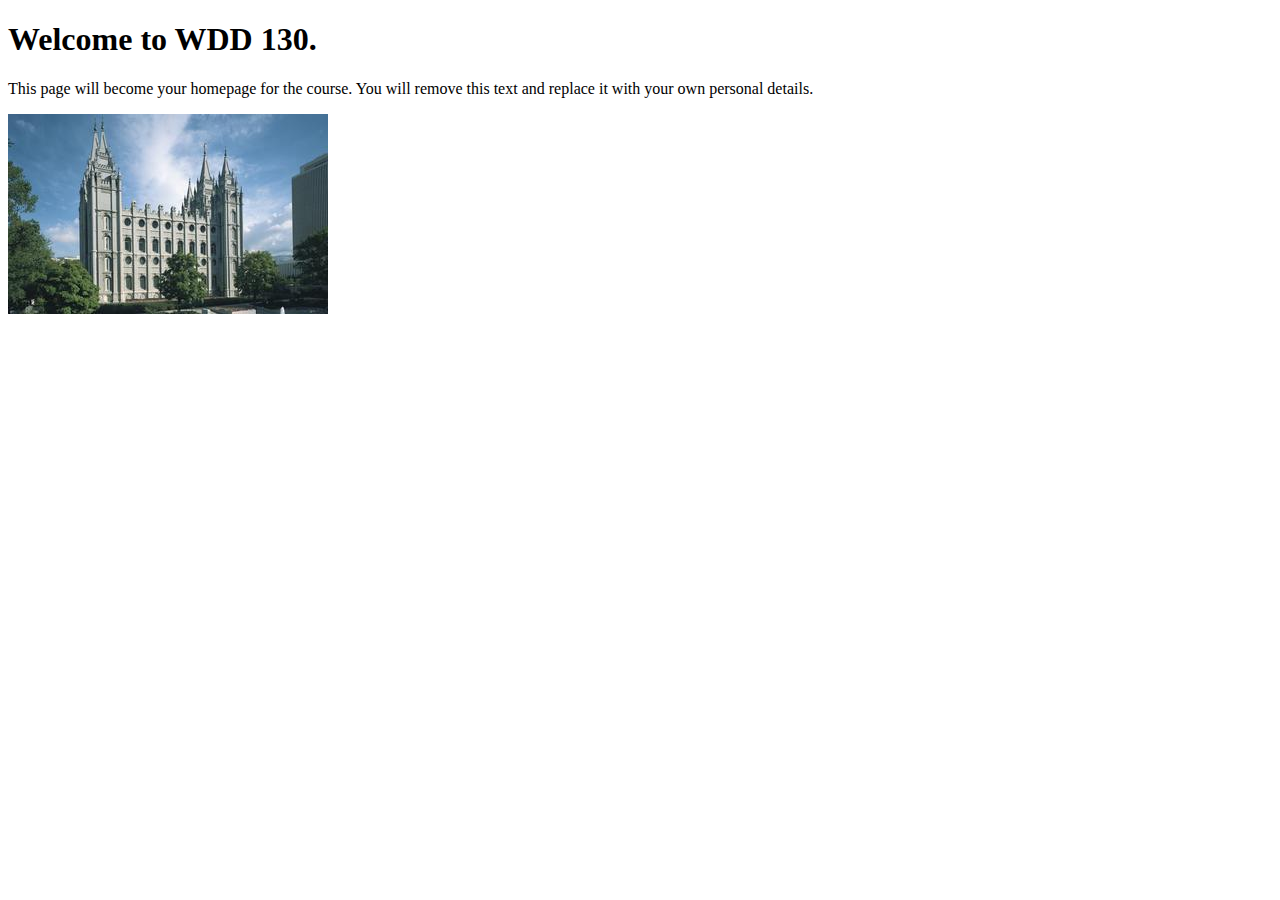
<file: index.html>
<!DOCTYPE html>
<html lang="en">
<head>
    <meta charset="UTF-8">
    <meta name="viewport" content="width=device-width, initial-scale=1.0">
    <title>WDD 130 | Personal Homepage</title>
</head>
<body>
    <h1>Welcome to WDD 130.</h1>
    <p>This page will become your homepage for the course. You will remove this text and replace it with your own personal details.</p>

    <img src="images/salt-lake-temple.jpg" alt="The Salt Lake Temple.">
</body>
</html>
</file>
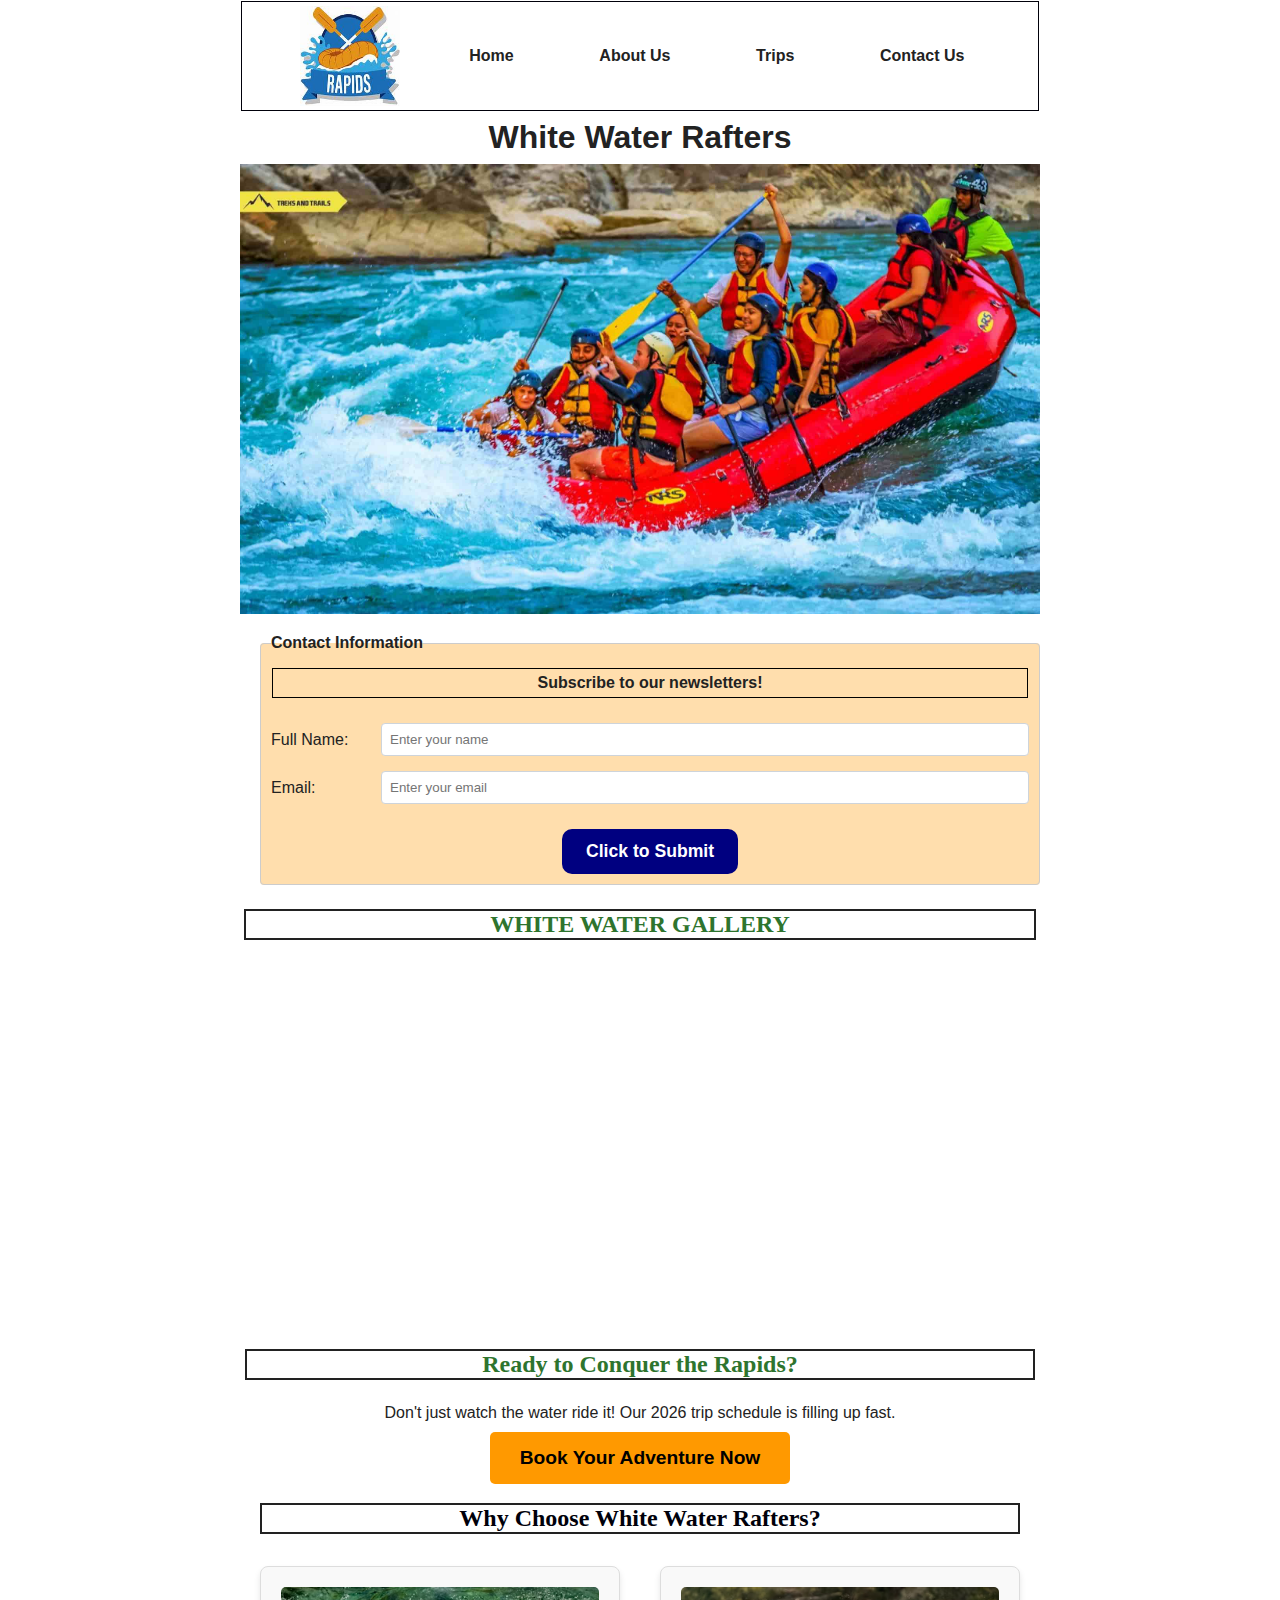
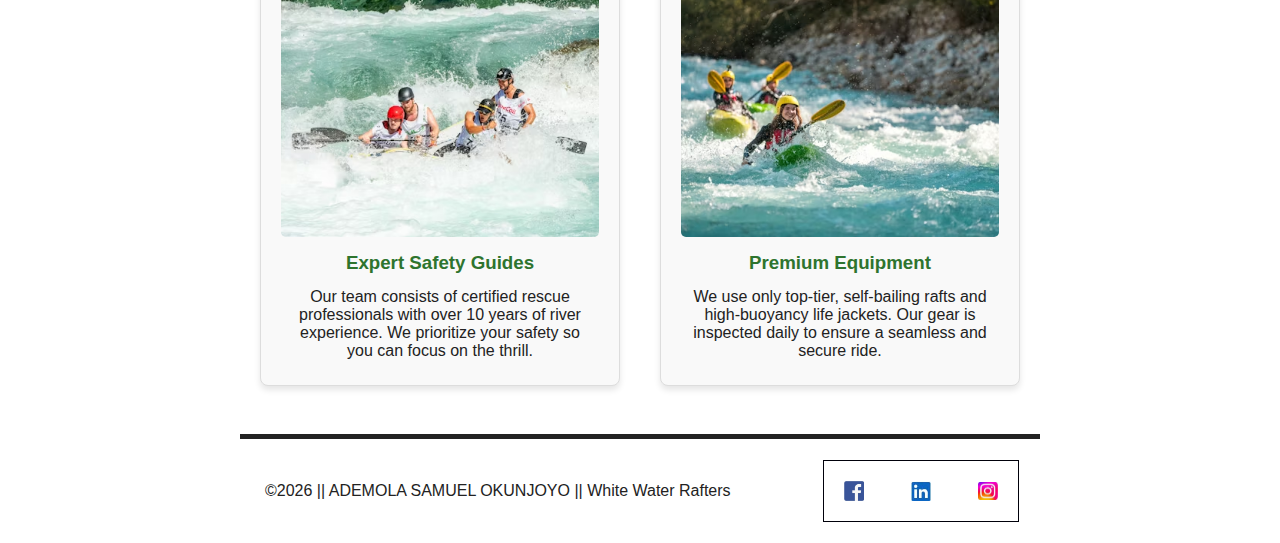
<file: wwr/index.html>
<!DOCTYPE html>
<html lang="en">

<head>
    <meta charset="UTF-8">
    <meta name="viewport" content="width=device-width, initial-scale=1.0">
    <title>Home - Rafters</title>
    <meta name="description"
      content="Discover White Water Rafters. Learn about our mission, history, and the thrilling river adventures we offer. Join us for team-based fun on the water today.">
    <meta name="author" content="ADEMOLA SAMUEL OKUNJOYO">
    <link rel="stylesheet" href="styles/rafting.css">
</head>

<body>
    <header>
        <nav>
            <img src="images/reallogo.jpeg" alt="Rafting Logo" width="100">
            <a href="index.html">Home</a>
            <a href="about.html">About Us</a>
            <a href="trips.html">Trips</a>
            <a href="contact.html">Contact Us</a>
        </nav>
    </header>

    <main>
        <div class="hero-home">
            <h1>White Water Rafters</h1>
            <img src="images/manali-river-rafting.jpg" alt="Raft de Raft">
        </div>

        <form class="newsletter-form">
            <fieldset class="info-boxhome">
                <legend>Contact Information</legend>

                <p class="newsletter-msg">Subscribe to our newsletters!</p>

                <div class="form-itemhome">
                    <label for="fullname">Full Name:</label>
                    <input type="text" id="fullname" name="fullname" placeholder="Enter your name">
                </div>

                <div class="form-itemhome">
                    <label for="email">Email:</label>
                    <input type="email" id="email" name="email" placeholder="Enter your email">
                </div>

                <button type="submit" class="submit-home">Click to Submit</button>
            </fieldset>
        </form>

        </fieldset>
        <section class="adventure-gallery-home">
            <h2>WHITE WATER GALLERY</h2>
            <div class="gallery-grid">
                <figure class="my-slides fade">
                    <img src="images/jeku.jpg" alt="description 1">
                    <figcaption>Kaola Waters</figcaption>
                </figure>
                <figure class="my-slides fade">
                    <img src="images/rocky bed.jpg" alt="description 2">
                    <figcaption>Rocky Bed</figcaption>
                </figure>
                <figure class="my-slides fade">
                    <img src="images/inland.jpg" alt="description 3">
                    <figcaption>Calm Stream</figcaption>
                </figure>
                <figure class="my-slides fade">
                    <img src="images/family hero.jpg" alt="description 4">
                    <figcaption>Family Time</figcaption>
                </figure>
                <figure class="my-slides fade">
                    <img src="images/premium-photo 2.avif" alt="description 5">
                    <figcaption>Brotherhood</figcaption>
                </figure>
                <figure class="my-slides fade">
                    <img src="images/kkyak.jpg" alt="description 6">
                    <figcaption>Along the Path</figcaption>
                </figure>
                <figure class="my-slides fade">
                    <img src="images/premium_photo-4.avif" alt="description 7">
                    <figcaption>Group Rafting</figcaption>
                </figure>
            </div>
        </section>
        <section class="cta-section">
            <h2>Ready to Conquer the Rapids?</h2>
            <p>Don't just watch the water ride it! Our 2026 trip schedule is filling up fast.</p>
            <a href="trips.html" class="cta-button">Book Your Adventure Now</a>
        </section>

        <section class="offerings-container">
            <h2>Why Choose White Water Rafters?</h2>

            <div class="offerings-grid">
                <div class="offering-card">
                    <img src="images/premium-photo 2.avif" alt="Certified rafting guide smiling">
                    <h3>Expert Safety Guides</h3>
                    <p>Our team consists of certified rescue professionals with over 10 years of
                        river
                        experience. We prioritize your safety so you can focus on the thrill.</p>
                </div>

                <div class="offering-card">
                    <img src="images/premium_photo-4.avif" alt="High quality rafting gear on shore">
                    <h3>Premium Equipment</h3>
                    <p>We use only top-tier, self-bailing rafts and high-buoyancy life jackets. Our
                        gear is
                        inspected daily to ensure a seamless and secure ride.</p>
                </div>
            </div>
        </section>
    </main>

    <footer>
        <p>©2026 || ADEMOLA SAMUEL OKUNJOYO || White Water Rafters </p>

        <nav class="socialmedia">
            <a href="https://facebook.com" target="_blank">
                <img src="images/facebook.jpg" alt="Facebook Icon"></a>
            <a href="https://linkedin.com" target="_blank">
                <img src="images/linkdin.jpg" alt="LinkedIn Icon"></a>
            <a href="https://instagram.com" target="_blank">
                <img src="images/instagram.jpg" alt="Instagram Icon"></a>
        </nav>
    </footer>
</body>

</html>
</file>
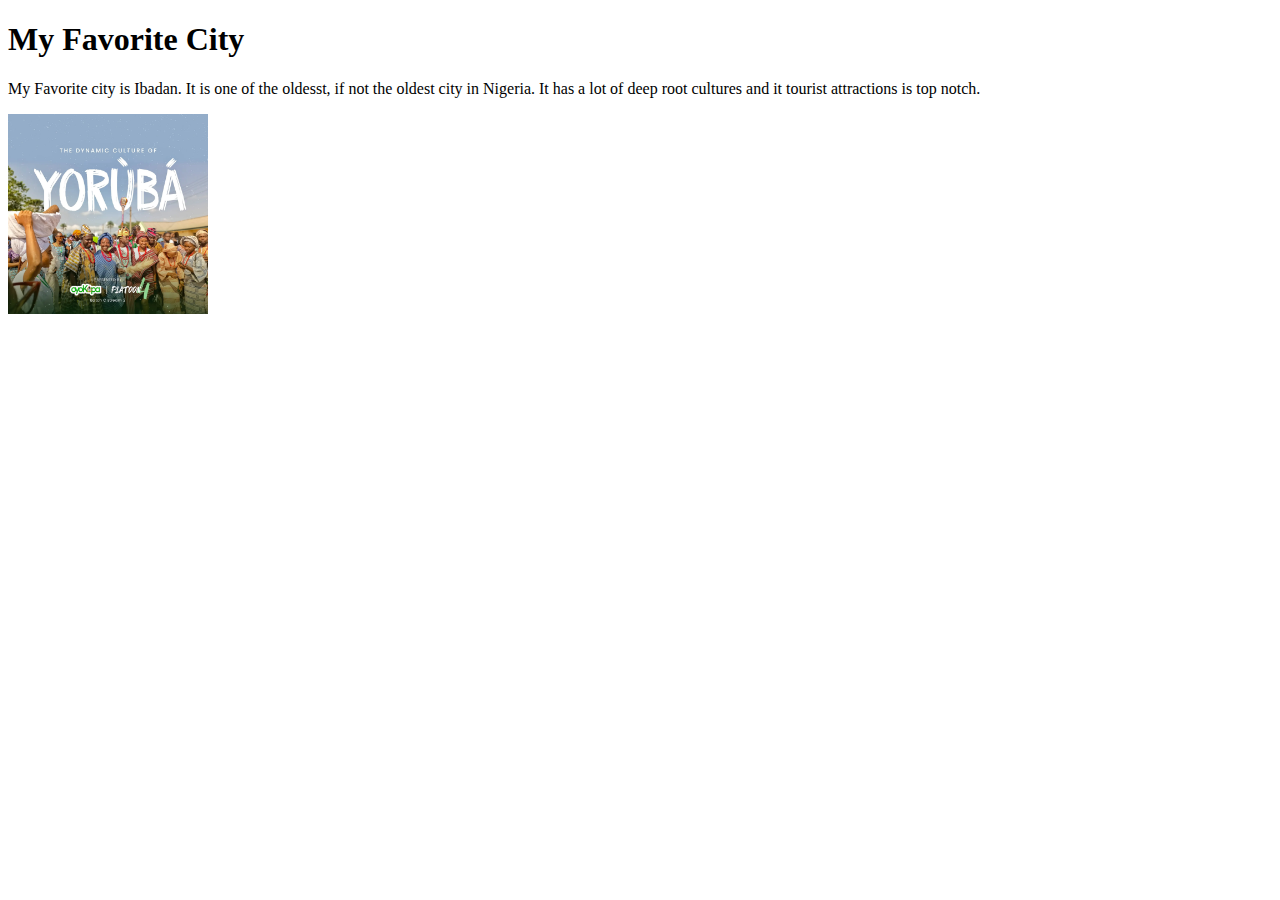
<file: week01/favorite-city.html>
<!DOCTYPE html>
<html lang="en">

<head>
    <meta charset="UTF-8">
    <meta name="viewport" content="width=device-width, initial-scale=1.0">
    <title>My Favorite City - Brother Ademola</title>
</head>

<body>
    <h1>My Favorite City</h1>
    <p>My Favorite city is Ibadan. It is one of the oldesst, if not the oldest city in Nigeria. It
        has a lot of
        deep root cultures and it tourist attractions is top notch.</p>
    <img src="WK1 Images/Ibadan Culture.jpg" alt="Ibadan City, Oyo State NYSC Camp- Nigeria"
      width="200">
</body>

</html>
</file>
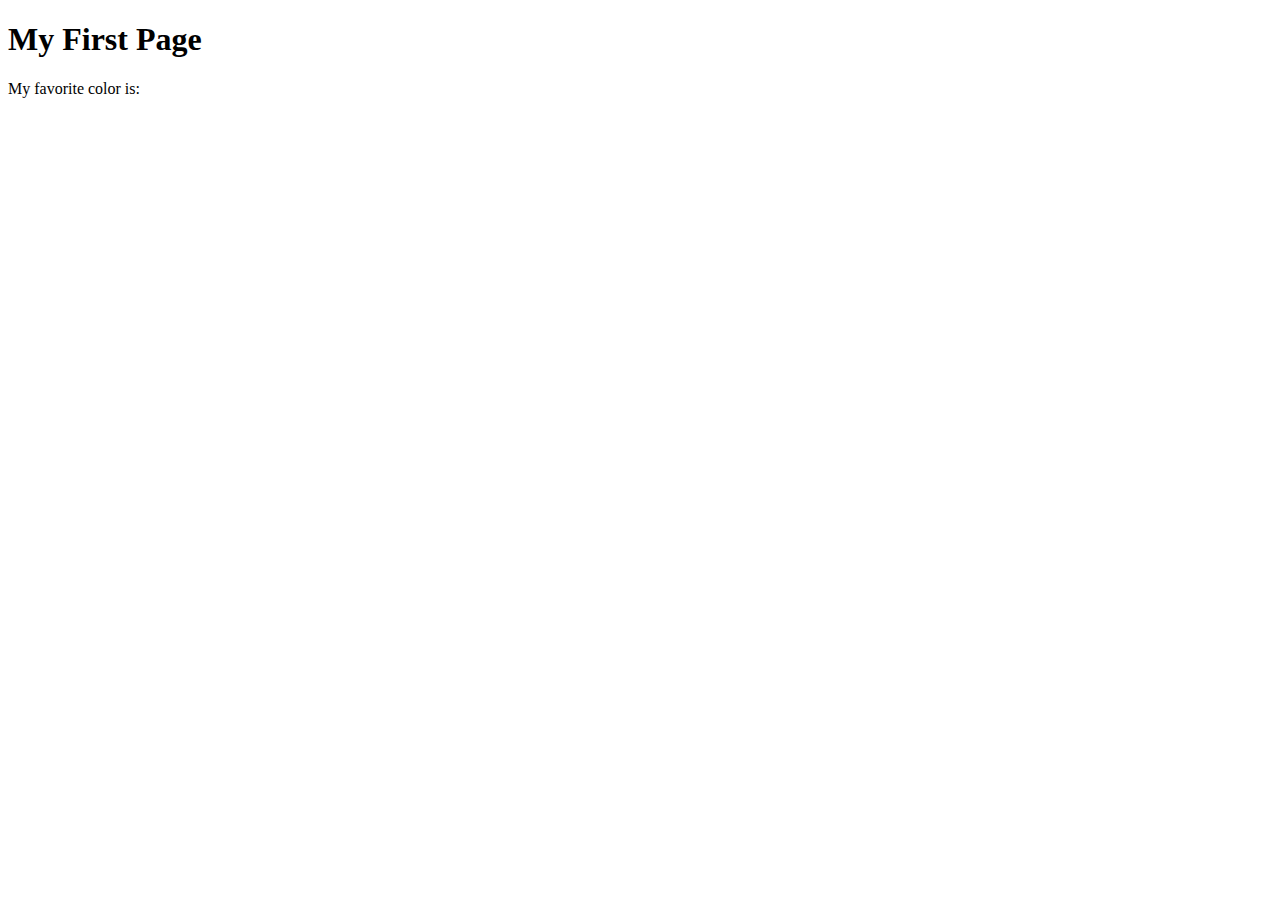
<file: week01/first-page.html>
<!DOCTYPE html>
<html lang="en">
<head>
    <meta charset="UTF-8">
    <meta name="viewport" content="width=device-width, initial-scale=1.0">
    <title>My First Page</title>
</head>
<body>
    <h1>My First Page</h1>
    <p>My favorite color is: </p>
</body>
</html>
</file>
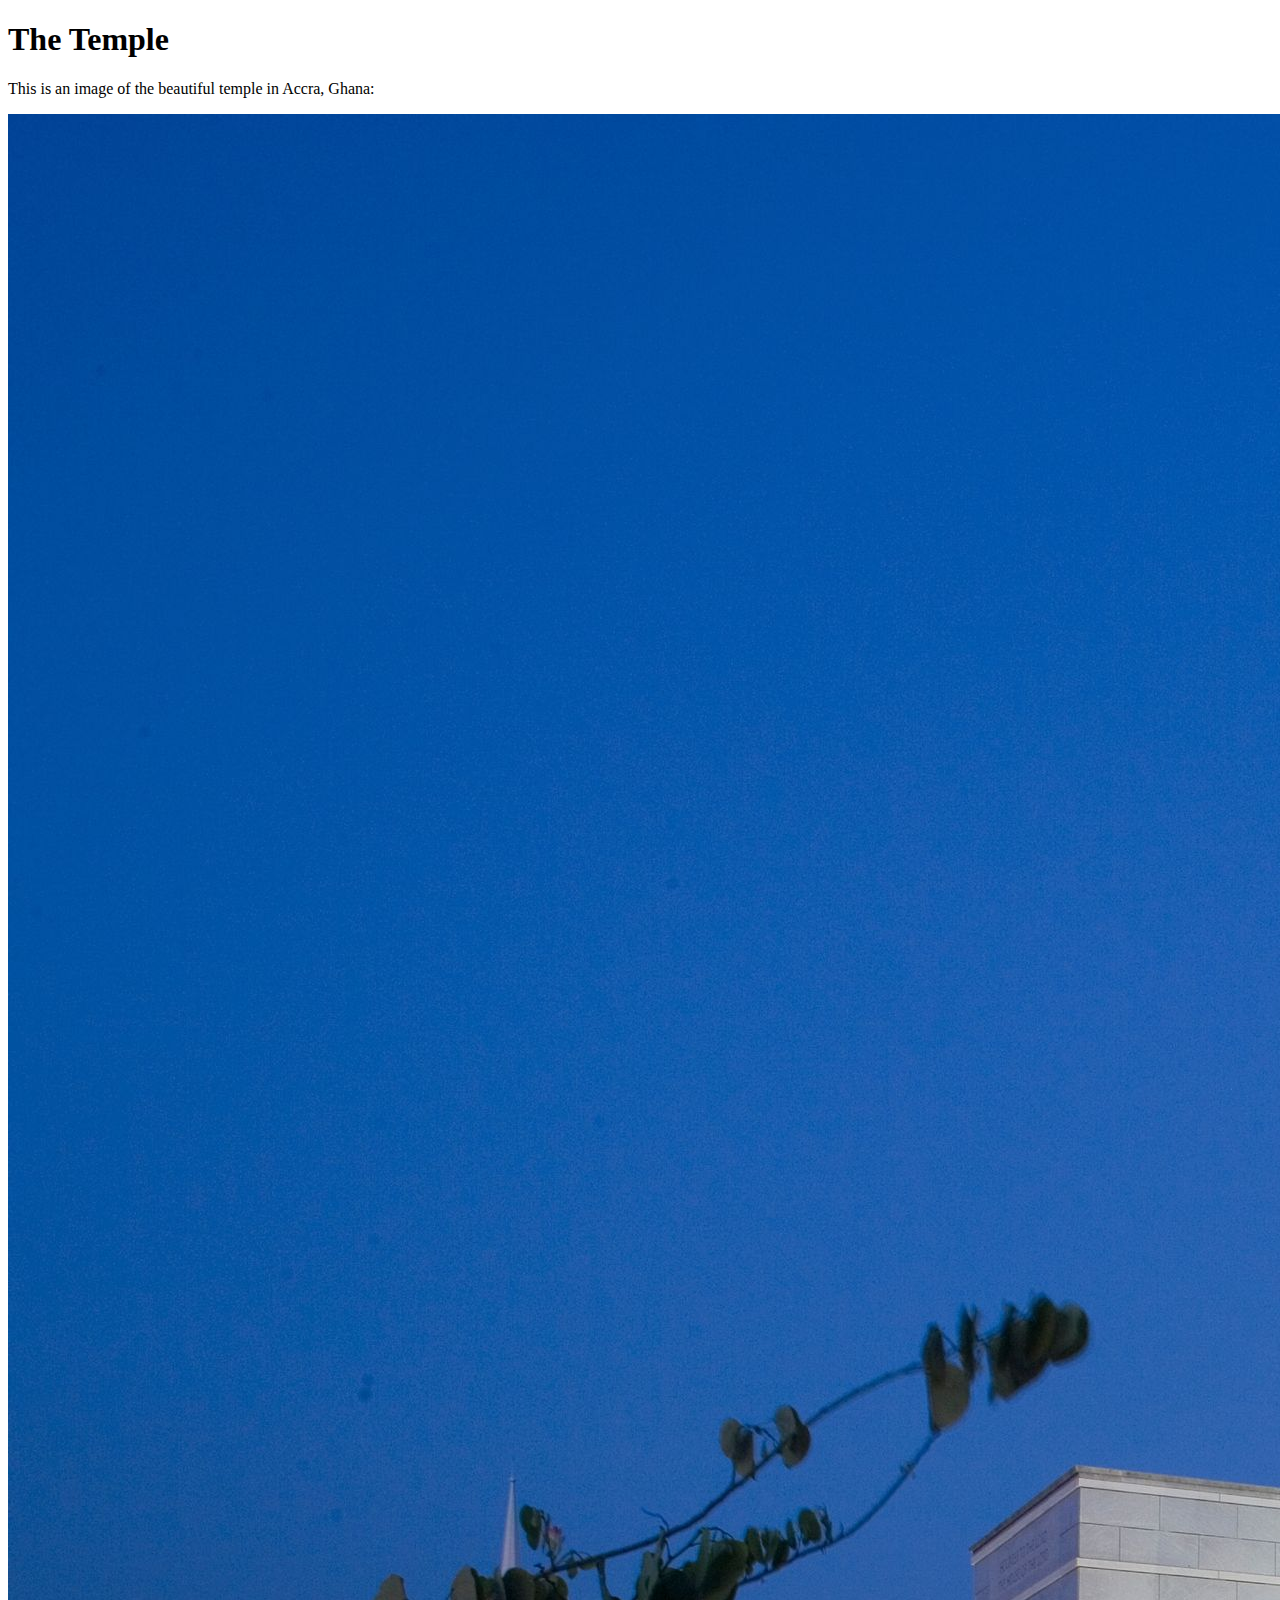
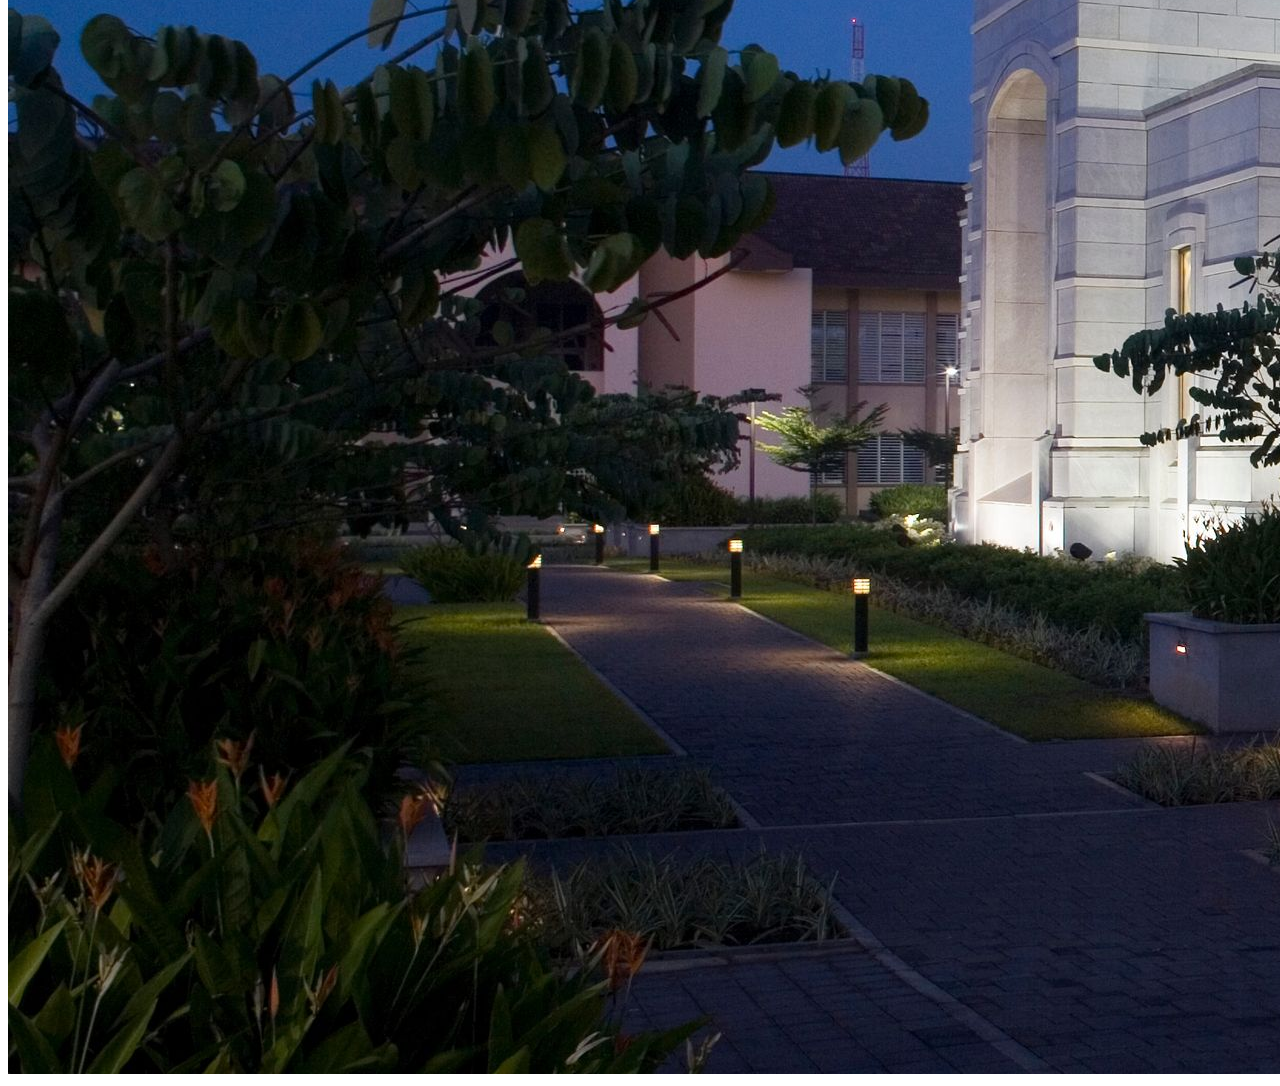
<file: week01/images.html>
<!DOCTYPE html>
<html lang="en">
<head>
    <meta charset="UTF-8">
    <meta name="viewport" content="width=device-width, initial-scale=1.0">
    <title>Temple Image</title>
</head>
<body>
    <h1>The Temple</h1>
    <p>This is an image of the beautiful temple in Accra, Ghana:</p>
    <img src="images/temple-large.jpeg" alt="The Accra Ghana Temple">
    
</body>
</html>
</file>
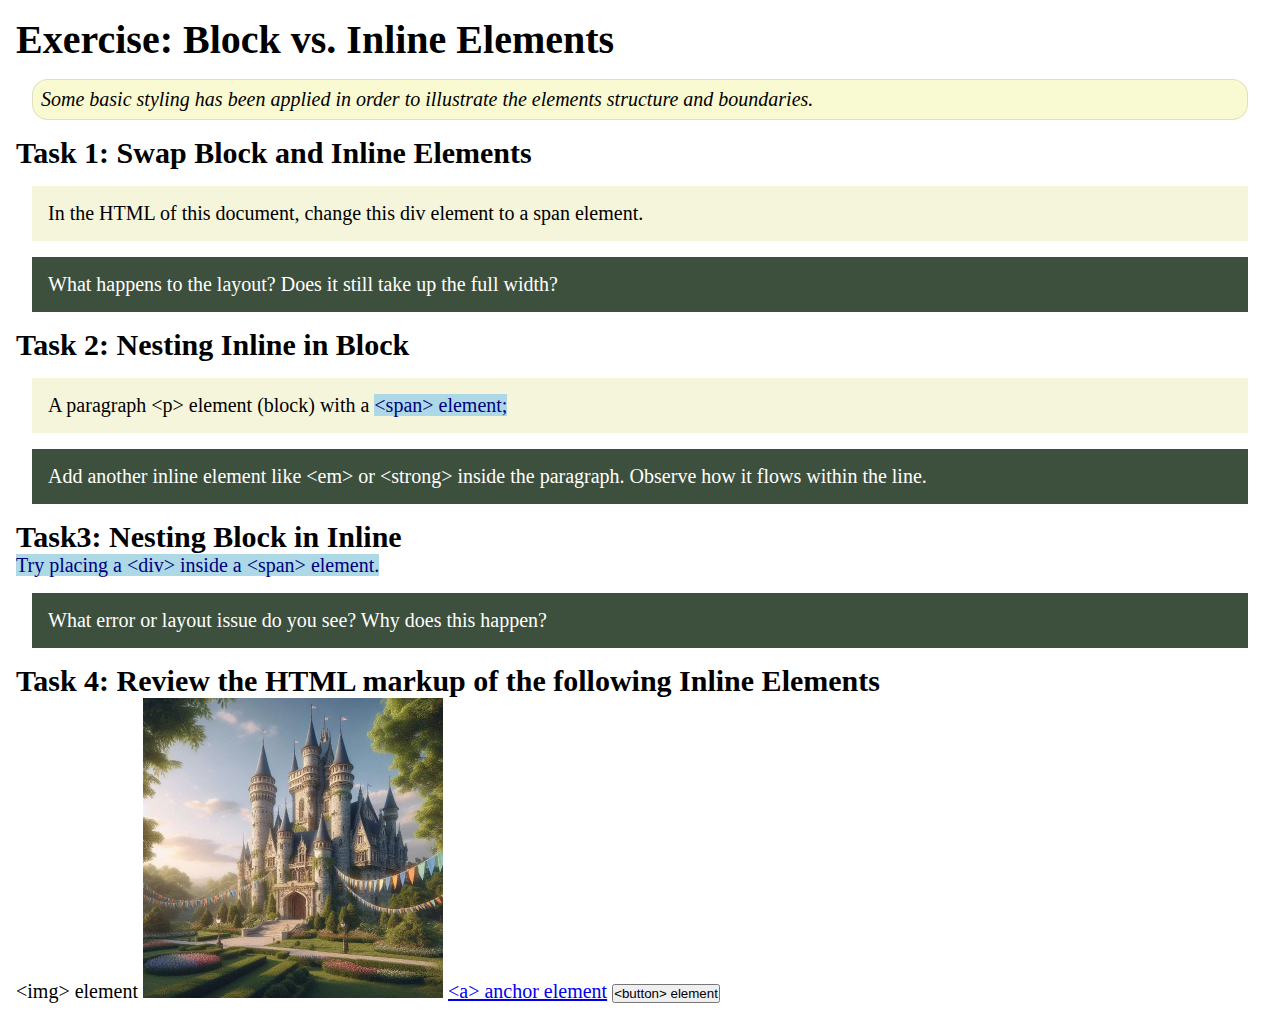
<file: week02/block-vs-inline.html>
<!DOCTYPE html>
<html lang="en">

<head>
    <meta charset="UTF-8">
    <meta name="viewport" content="width=device-width, initial-scale=1.0">
    <title>Exercise: Block vs. Inline Elements</title>
    <link rel="stylesheet" href="styles/block-vs-inline.css">
</head>

<body>
    <main>
        <h1>Exercise: Block vs. Inline Elements</h1>
        <p class="note">Some basic styling has been applied in order to illustrate the elements structure and
            boundaries.</p>

        <h2>Task 1: Swap Block and Inline Elements</h2>
        <div>In the HTML of this document, change this div element to a span element.</div>

        <p class="question">What happens to the layout? Does it still take up the full width?</p>

        <h2>Task 2: Nesting Inline in Block</h2>
        <p>A paragraph &lt;p&gt; element (block) with a <span>&lt;span&gt; element;</span></p>
        <p class="question">Add another inline element like &lt;em&gt; or &lt;strong&gt; inside the paragraph. Observe
            how it flows within the line.</p>

        <h2>Task3: Nesting Block in Inline</h2>
        <span>Try placing a &lt;div&gt; inside a &lt;span&gt; element.</span>
            <p class="question">What error or layout issue do you see? Why does this happen?</p>


            <h2>Task 4: Review the HTML markup of the following Inline Elements</h2>
        &lt;img&gt; element
        <img src="images/castle.webp" alt="placeholder image (images are inline)" width="300" height="300">
        <a href="https://churchofjesuschrist.org">&lt;a&gt; anchor element</a>
        <button type="button">&lt;button&gt; element</button>
    </main>
</body>

</html>
</file>
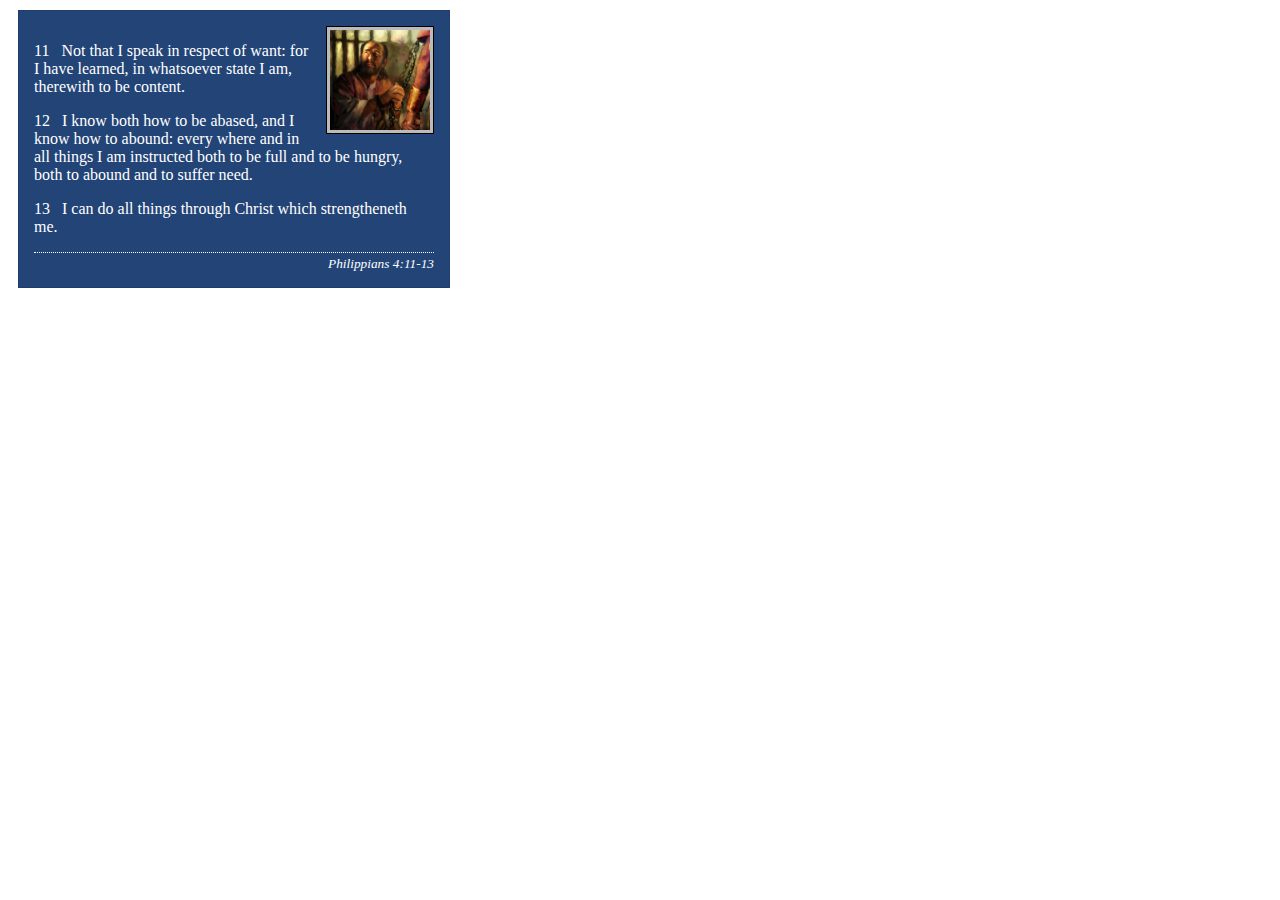
<file: week02/box-model-solution.html>
<!DOCTYPE html>
<html lang="en">
<head>
    <meta charset="UTF-8">
    <meta name="viewport" content="width=device-width, initial-scale=1.0">
    <title>Box Model Activity</title>
    <link rel="stylesheet" href="styles/box-model-solution.css">
</head>
<body>
    <main>
        <div class="callout">
            <img src="images/apostle-paul-imprisoned.webp" alt="Paul the Apostle - Imprisoned in Rome" width="200" height="200">
            <blockquote>
                <p>11 &nbsp; Not that I speak in respect of want: for I have learned, in whatsoever state I am, therewith to be content.</p>
                <p>12 &nbsp; I know both how to be abased, and I know how to abound: every where and in all things I am instructed both to be full and to be hungry, both to abound and to suffer need.</p>
                <p>13 &nbsp; I can do all things through Christ which strengtheneth me.</p>
            </blockquote>
            <cite>Philippians 4:11-13</cite>
        </div>
    </main>
</body>
</html>
</file>
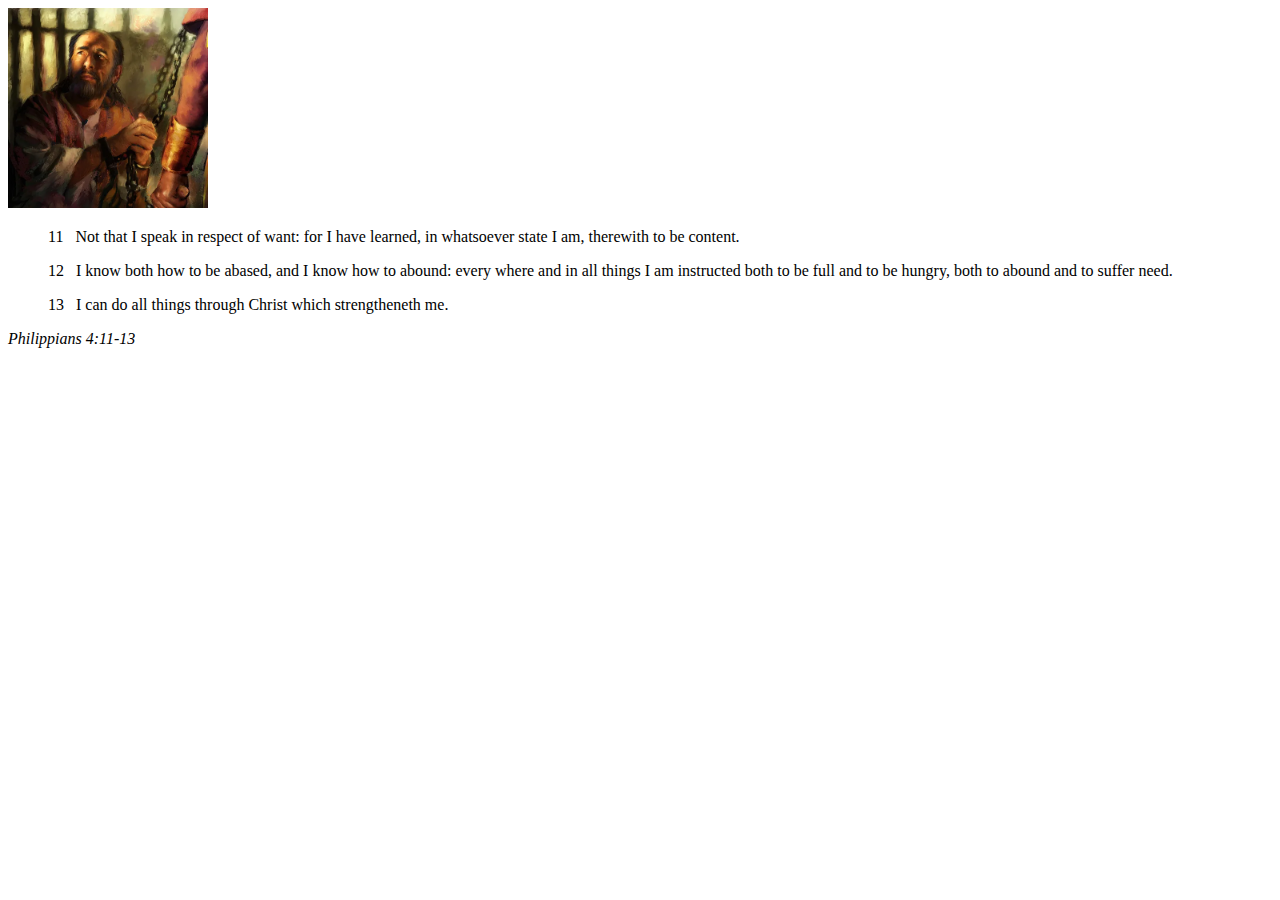
<file: week02/box-model.html>
<!DOCTYPE html>
<html lang="en">
<head>
    <meta charset="UTF-8">
    <meta name="viewport" content="width=device-width, initial-scale=1.0">
    <title>Box Model Activity</title>
</head>
<body>
    <main>
        <div class="callout">
            <img src="images/apostle-paul-imprisoned.webp" alt="Paul the Apostle - Imprisoned in Rome" width="200" height="200">
            <blockquote>
                <p>11 &nbsp; Not that I speak in respect of want: for I have learned, in whatsoever state I am, therewith to be content.</p>
                <p>12 &nbsp; I know both how to be abased, and I know how to abound: every where and in all things I am instructed both to be full and to be hungry, both to abound and to suffer need.</p>
                <p>13 &nbsp; I can do all things through Christ which strengtheneth me.</p>
            </blockquote>
            <cite>Philippians 4:11-13</cite>
        </div>
    </main>
</body>
</html>
</file>
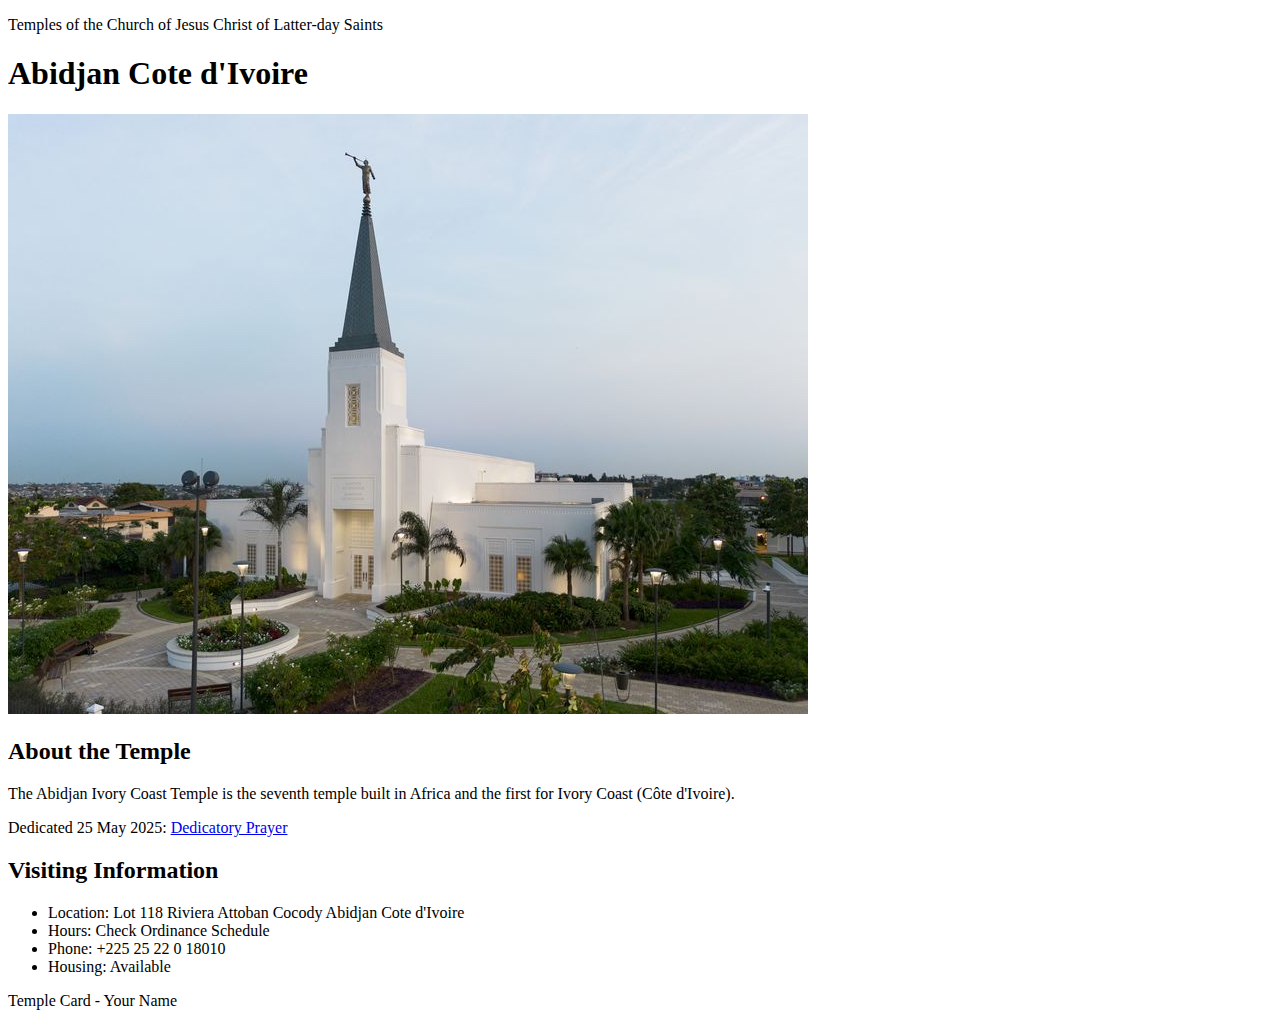
<file: week02/temple.html>
<!DOCTYPE html>
<html lang="en">

<head>
    <meta charset="UTF-8">
    <meta name="viewport" content="width=device-width, initial-scale=1.0">
    <title>Temple Card - Abidjan Cote d'Ivoire</title>
</head>

<body>
    <header>
        <p>Temples of the Church of Jesus Christ of Latter-day Saints</p>
    </header>
    <main>
        <h1>Abidjan Cote d'Ivoire</h1>
        <picture>
            <img src="images/abidjan-ivory-coast.jpeg" alt="Abidjan Cote d'Ivoire Temple">
        </picture>
        <section>
            <h2>About the Temple</h2>
            <p>The Abidjan Ivory Coast Temple is the seventh temple built in Africa and the first for Ivory Coast (Côte
                d'Ivoire).</p>
            <p>Dedicated 25 May 2025: <a
                    href="https://www.churchofjesuschrist.org/temples/dedicatory-prayer/abidjan-ivory-coast-temple/2025-05-25?lang=eng"
                    target="_blank" rel="noopener noreferrer">Dedicatory Prayer</a></p>
        </section>
        <section>
            <h2>Visiting Information</h2>
            <ul>
                <li>Location: Lot 118 Riviera Attoban Cocody Abidjan Cote d'Ivoire</li>
                <li>Hours: Check Ordinance Schedule</li>
                <li>Phone: +225 25 22 0 18010</li>
                <li>Housing: Available</li>
            </ul>
        </section>
    </main>
    <footer>
        <p>Temple Card - Your Name</p>
    </footer>
</body>

</html>
</file>
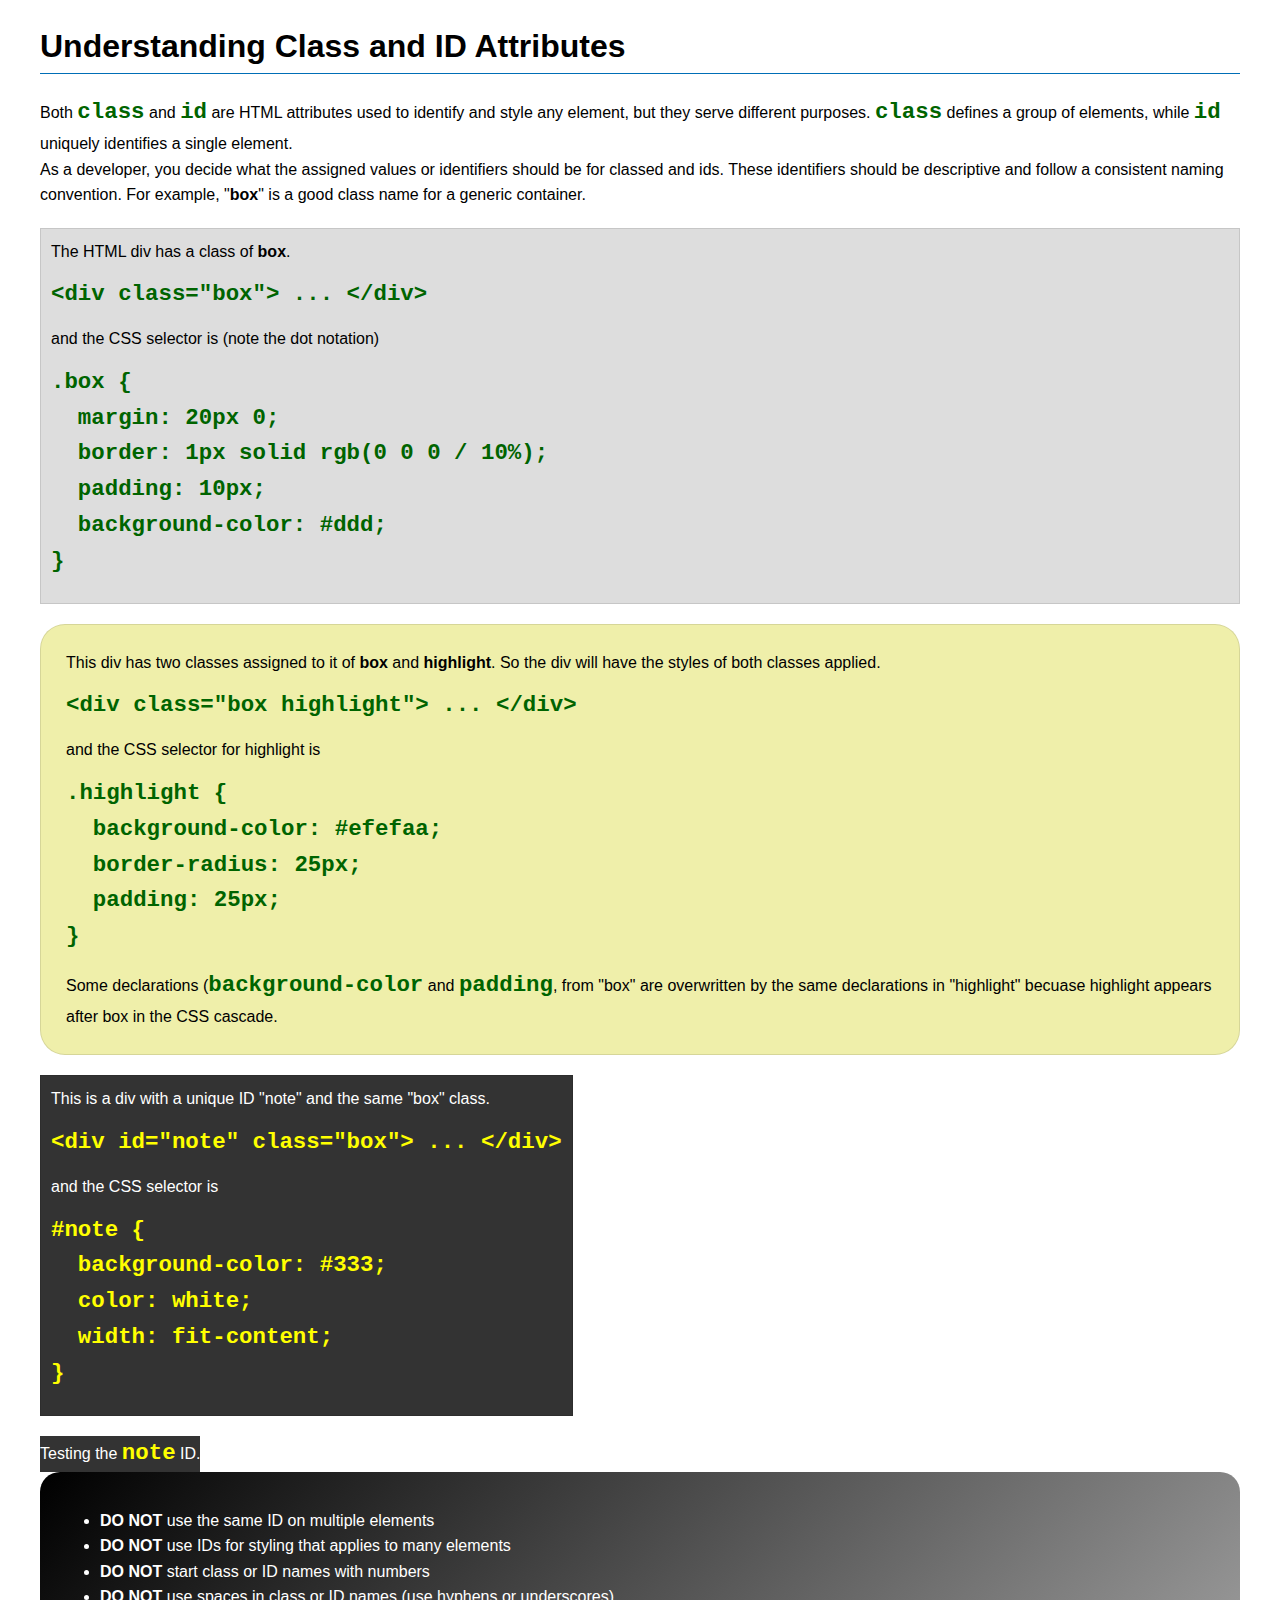
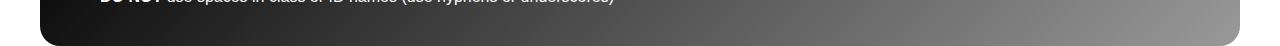
<file: week03/class-and-id.html>
<!DOCTYPE html>
<html lang="en">

<head>
    <meta charset="UTF-8">
    <meta name="viewport" content="width=device-width, initial-scale=1.0">
    <title>Class vs ID Attributes</title>
    <link rel="stylesheet" href="styles/class-and-id.css">
</head>

<body>
    <h1>Understanding Class and ID Attributes</h1>
    <p>Both <code>class</code> and <code>id</code> are HTML attributes used to identify and style any element, but they
        serve different purposes. <code>class</code> defines a group of elements, while <code>id</code> uniquely
        identifies a single element.</p>
    <p>As a developer, you decide what the assigned values or identifiers should be for classed and ids. These
        identifiers should be
        descriptive and follow a consistent naming convention. For example, "<strong>box</strong>" is a good class name
        for a generic container.</p>
    <div class="box">
        <p>The HTML div has a class of <strong>box</strong>.</p>
        <pre><code class="html">&lt;div class="box"&gt; ... &lt;/div&gt;</code></pre>
        and the CSS selector is (note the dot notation)
        <pre><code class="css">.box {
  margin: 20px 0;
  border: 1px solid rgb(0 0 0 / 10%);
  padding: 10px;
  background-color: #ddd; 
}</code></pre>
    </div>

    <div class="box highlight">
        <p>This div has two classes assigned to it of <strong>box</strong> and <strong>highlight</strong>. So the div
            will have the styles of both classes applied.</p>
        <pre><code class="html">&lt;div class="box highlight"&gt; ... &lt;/div&gt;</code></pre>
        and the CSS selector for highlight is
        <pre><code class="css">.highlight {
  background-color: #efefaa;
  border-radius: 25px;
  padding: 25px;
}</code></pre>
<p>Some declarations (<code>background-color</code> and <code>padding</code>, from "box" are overwritten by the same declarations in "highlight" becuase highlight appears after box in the CSS cascade.</p>
    </div>

    <div id="note" class="box">
        <p>This is a div with a unique ID "note" and the same "box" class.</p>
        <pre><code class="html">&lt;div id="note" class="box"&gt; ... &lt;/div&gt;</code></pre>
        and the CSS selector is
        <pre><code class="css">#note {
  background-color: #333;
  color: white;
  width: fit-content;
}</code></pre>
    </div>

    <div id="note">
        <p>Testing the <code>note</code> ID.</p>
    </div>

    <section id="best-practice">
        <ul>
            <li><strong>DO NOT</strong> use the same ID on multiple elements</li>
            <li><strong>DO NOT</strong> use IDs for styling that applies to many elements</li>
            <li><strong>DO NOT</strong> start class or ID names with numbers</li>
            <li><strong>DO NOT</strong> use spaces in class or ID names (use hyphens or underscores)</li>
        </ul>
    </section>




</body>

</html>
</file>
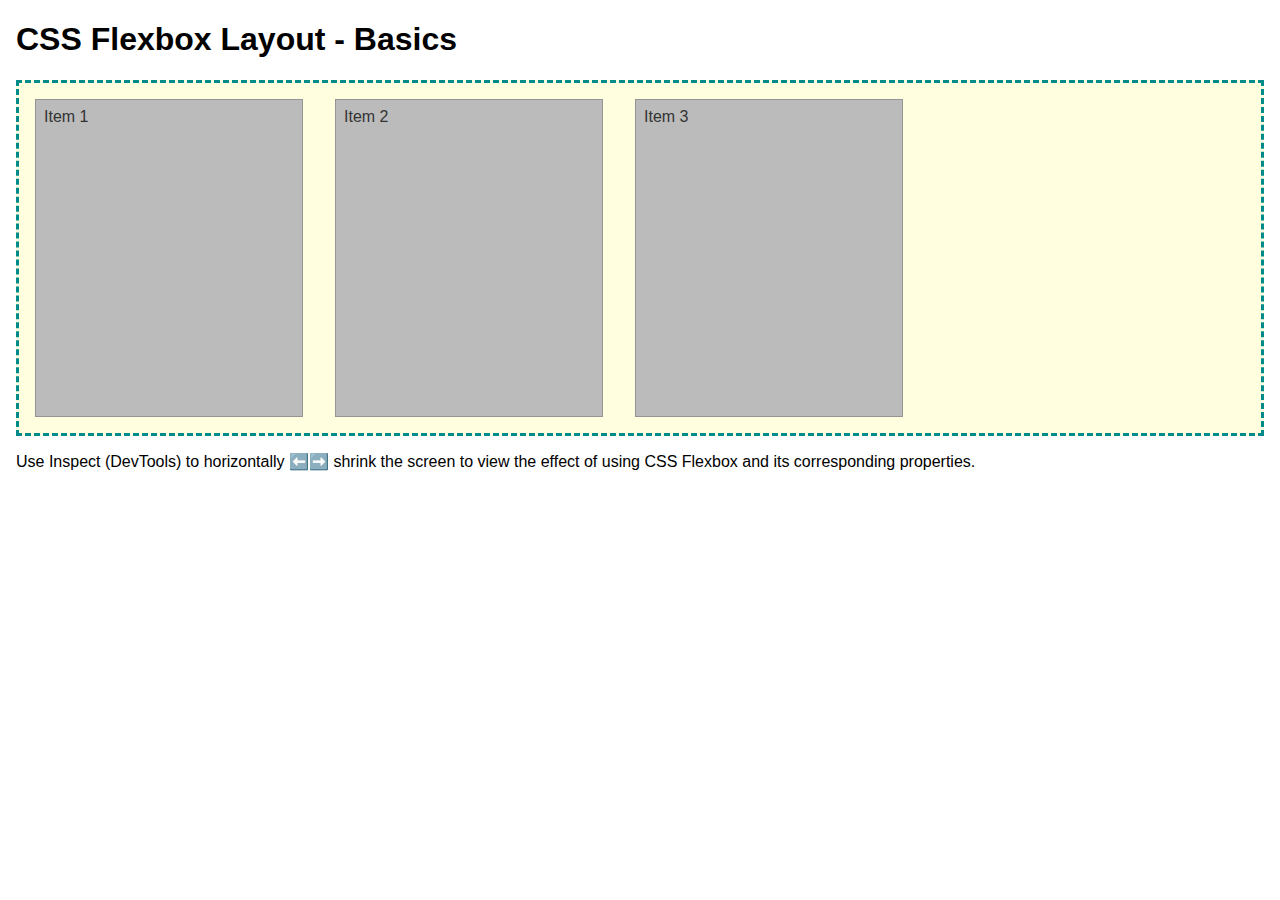
<file: week04/flexbox-layout.html>
<!DOCTYPE html>
<html lang="en">
<head>
    <meta charset="UTF-8">
    <meta name="viewport" content="width=device-width, initial-scale=1.0">
    <title>CSS Flexbox Layout - Basics</title>
    <link rel="stylesheet" href="styles/flexbox.css">
</head>
<body>
    <main>
        <h1>CSS Flexbox Layout - Basics</h1>
        <div class="flex-container">
            <div class="flex-item item1">Item 1</div>
            <div class="flex-item item2">Item 2</div>
            <div class="flex-item item3">Item 3</div>
        </div>
        <p>Use Inspect (DevTools) to horizontally ⬅️➡️ shrink the screen to view the effect of using CSS Flexbox and its corresponding properties.</p>
    </main>
</body>
</html>
</file>
<file: wwr/styles/rafting.css>
:root {
    --primary-color: #00000a;
    --secondary-color: #222222;
    --accent1-color: #ffffff;
    --accent2-color: #2e742e;
    --heading-font: "Times New Roman", "Georgia", serif;
    --body-font: Arial, Helvetica, sans-serif;
}

* {
    margin: 0;
    padding: 0;
    box-sizing: border-box;
}

body {
    font-family: var(--body-font);
    color: var(--secondary-color);
    margin: 0 auto;
}

nav {
    padding: 10px;
    display: flex;
    justify-content: space-evenly;
    align-items: center;
    border: 1px solid var(--primary-color);
}

nav a {
    display: grid;
    grid-template-columns: auto;
    position: relative;
    font-size: 1rem;
    padding: 1rem;
    align-items: center;
    color: var(--secondary-color);
    text-decoration: none;
    font-weight: bold;
    justify-content: space-between;

}

nav a:hover {
    color: var(--accent2-color);
    /* Optional hover effect */
}

header,
main,
footer {
    width: 800px;
    margin: 0 auto;
}

h1,
p {
    justify-content: center;
    color: var(--secondary-color);
    margin: 0.5rem 1rem;
    display: flex;
    align-items: flex-start;
    text-align: center;
}

h2 {
    font-family: var(--heading-font);
    color: var(--accent2-color);
    text-align: center;
    margin-bottom: 20px;
}

header,
.grid,
footer {
    max-width: 800px;
    margin: 0 auto;
}

.history-section {
    padding: 20px;
    margin-bottom: 20px;
}

/*goos*/
.split-container {
    display: flex;
    align-items: center;
    justify-content: center;
    gap: 20px;
    width: 100%;
}

/*goos*/
.side-text {
    flex: 1;
    margin: 0;
}

/*goos*/
.center-image {
    max-width: 150px;
    height: auto;
    display: block;
}

/*goos*/
nav,
p,
section,
article {
    margin: 1px;
    padding: 4px;
}

/*goos*/
.socialmedia a {
    color: var(--accent1-color);
}

/*goos*/
.hero {
    position: relative;
    display: block;
}

/*goos uyyuiiii*/
.hero img {
    display: block;
    width: 800px;
    height: auto;
}

/*goos*/
.hero h1 {
    position: absolute;
    top: 10px;
    left: 0;
    width: 100%;
    padding: 8px;
    text-align: center;
    background-color: var(--accent1-color);
    opacity: 0.9;
    margin: 0;
    font-style: normal;
}

/*goos*/
section h2 {
    border: 2px solid var(--secondary-color);
}

/*goos*/
.hero article {
    position: absolute;
    bottom: -2px;
    left: 50%;
    transform: translateX(-50%);
    background-color: var(--accent1-color);
    padding: 2px;
    width: 800px;
    border: 2px solid var(--secondary-color);
    text-align: center;
}

/*goos*/
.hero article img {
    float: right;
    width: 150px;
    margin-left: 10px;
}

.adventure-gallery-section h2 {
    background-color: var(--accent1-color);
    color: var(--accent2-color);
    padding: 2px;
    width: 800px;
    border: 2px solid var(--secondary-color);
}

.adventure-gallery-section {
    display: flex;
    flex-direction: column;
    justify-content: center;
    gap: 20px;
    margin: 5px auto;
    flex-wrap: wrap;
    width: 800px;
    text-align: center;
    padding: 1px;
}

.gallery-grid {
    display: flex;
    justify-content: space-evenly;
    gap: 8px;
    margin: 0 auto;
    flex: 0 1 150px;
}

figure {
    border: 1px solid var(--accent1-color);
    display: flex;
    flex-flow: column;
    padding: 5px;
    max-width: 150px;
    margin: 0;
    flex: 0 1 150px;
}

img {
    display: block;
    max-width: 100%;
    height: 100px;
}

figcaption {
    background-color: var(--secondary-color);
    color: var(--accent1-color);
    font: smaller Georgia;
    padding: 8px;
    text-align: center;
    margin: 0;
}

footer {
    display: flex;
    justify-content: space-between;
    align-items: center;
    border-top: 5px solid var(--secondary-color);
    padding: 20px 20px;
}

.socialmedia {
    display: flex;
    gap: 15px;
}

.socialmedia img {
    max-width: 20px;
    height: auto;
}

/* Contact Page Specific Layout */
.contact-info {
    text-align: center;
    margin-bottom: 20px;
}

.contact-info h1 {
    border: none;
    /* Removing the box from the header as per image */
    margin-bottom: 0;
}

.contact-info p {
    border: none;
    margin-top: 0;
    line-height: 1.5;
}

.contact-grid {
    display: grid;
    grid-template-columns: 1fr 1fr;
    gap: 30px;
    margin-bottom: 40px;
}

.map-container iframe {
    width: 100%;
    height: 400px;
    /* Set your desired height here */
    display: block;
}

/* Form Styling */
form {
    display: flex;
    flex-direction: column;
    gap: 15px;
}

.form-item {
    display: grid;
    flex-direction: column;
    grid-template-columns: 100px 1fr;
    align-items: flex-start;
}

.form-item-message {
    display: flex;
    flex-direction: column;
    grid-template-columns: 100px 1fr;
    align-items: flex-start;
    width: 100%;
}

fieldset.message {
    display: grid;
    grid-template-columns: 1fr 400px;
    /* Matches your Full Name/Email alignment */
    align-items: flex-start;
    gap: 15px;
    border: none;
    margin-bottom: 15px;
    flex-direction: row;
    cursor: pointer;
}

textarea,
input[type="text"],
input[type="email"] {
    padding: 8px;
    border: 1px solid #ccc;
    border-radius: 4px;
    width: 100%;
}

legend {
    display: grid;
    font-weight: bold;
    margin-bottom: 5px;
}

button {
    padding: 10px;
    background-color: #e0e0e0;
    border: 1px solid #999;
    cursor: pointer;
    font-weight: bold;
}

/* Employee Section */
.employee-section {
    background-color: #f4f4f4;
    padding: 20px;
    border: 1px solid #333;
    text-align: center;
}

.employee-grid {
    display: flex;
    justify-content: space-around;
    margin-top: 20px;
}

.employee-grid img {
    border-radius: 50%;
    /* Just a suggestion for profile looks */
    width: 100px;
    height: 100px;
    object-fit: cover;
}

.visually-hidden {
    position: absolute;
    width: 1px;
    height: 1px;
    padding: 0;
    margin: -1px;
    overflow: hidden;
    clip: rect(0, 0, 0, 0);
    border: 0;
}

/*index properties home page*/
/* The Main Container */
.info-boxhome {
    background-color: #ffe5b4;
    /* Light orange/peach from your image */
    border: 1px solid #ccc;
    border-radius: 5px;
    padding: 30px;
    max-width: 800px;
    margin: 20px 0;
    display: flex;
    flex-direction: column;
    gap: 15px;
}

/* The "Subscribe" Header Box */
.newsletter-msg {
    border: 1px solid #000;
    background-color: transparent;
    padding: 5px;
    text-align: center;
    font-weight: bold;
    margin-bottom: 10px;
}

/* Alignment for Labels and Inputs */
.form-itemhome {
    display: flex;
    align-items: center;
    gap: 10px;
}

.form-itemhome label {
    flex: 0 0 100px;
    /* Gives labels a consistent width so inputs align */
    font-weight: 500;
}

.form-itemhome input {
    flex: 1;
    padding: 8px;
    border: 1px solid #ced4da;
    border-radius: 4px;
}

/* The Button Styling */
.submit-home {
    background-color: #000080;
    /* Deep Navy Blue */
    color: white;
    padding: 12px 24px;
    border: none;
    border-radius: 10px;
    font-size: 1.1rem;
    font-weight: bold;
    cursor: pointer;
    align-self: center;
    /* Centers only the button */
    margin-top: 10px;
    transition: transform 0.2s, background-color 0.2s;
}

.submit-home:hover {
    background-color: #000066;
    transform: scale(1.05);
    /* Slight "pop" on hover */
}

.hero-home {
    position: relative;
    display: block;
}

/*goos uyyuiiii*/
.hero-home img {
    display: block;
    width: 800px;
    height: auto;
}

fieldset.info-boxhome {
    border: 1px solid #ccc;
    padding: 10px;
    margin-bottom: 20px;
    margin-left: 20px;
    border-radius: 4px;
    background-color: #ffdead;
}

fieldset.form-itemhome {
    border: 1px solid #ccc;
    padding: 10px;
    margin-bottom: 25px;
    border-radius: 4px;
}

/* Container styling */
.adventure-gallery-home {
    max-width: 800px;
    margin: 0 auto;
    position: relative;
    text-align: center;
}

.gallery-grid {
    position: relative;
    height: 380px;
    /* Fixed height is required for stacked images */
    width: 100%;
    overflow: hidden;
    margin-top: 0;
}

/* THE SLIDES 
   Instead of display: none, we use opacity: 0 so we can animate it.
*/
.my-slides {
    position: absolute;
    max-width: 800px;
    top: 20;
    left: 20;
    opacity: 0;
    /* Hidden by default */
    z-index: 0;

    /* Animation Math:
       7 images * 4 seconds each = 28 seconds total loop 
    */
    animation: slideShow 28s infinite;
}

.my-slides img {
    width: 800px;
    height: 300px;
    object-fit: cover;
}

.my-slides figcaption {
    background: rgba(0, 0, 0, 0.7);
    color: white;
    padding: 10px;
}

/* THE DELAYS 
   Each image waits its turn to show up.
   4 seconds apart (0s, 4s, 8s, 12s, etc...)
*/
.my-slides:nth-child(1) {
    animation-delay: 0s;
}

.my-slides:nth-child(2) {
    animation-delay: 4s;
}

.my-slides:nth-child(3) {
    animation-delay: 8s;
}

.my-slides:nth-child(4) {
    animation-delay: 12s;
}

.my-slides:nth-child(5) {
    animation-delay: 16s;
}

.my-slides:nth-child(6) {
    animation-delay: 20s;
}

.my-slides:nth-child(7) {
    animation-delay: 24s;
}

/* THE KEYFRAMES 
   This tells the browser: "Fade in, stay visible, then fade out."
   Since we have 7 images, each one is visible for about 14% of the total time.
*/
@keyframes slideShow {
    0% {
        opacity: 0;
    }

    4% {
        opacity: 1;
        z-index: 1;
    }

    /* Fade In */
    14% {
        opacity: 1;
        z-index: 1;
    }

    /* Stay Visible */
    18% {
        opacity: 0;
        z-index: 0;
    }

    /* Fade Out */
    100% {
        opacity: 0;
    }
}

/* --- CALL TO ACTION (CTA) STYLES --- */
.cta-section {
    background-color: var(--accent1-color, #2e742e);
    /* Fallback to green if var missing */
    color: white;
    text-align: center;
    margin-bottom: 15px;
}

.cta-button {
    display: inline-block;
    background-color: #ff9900;
    /* Bright Orange for high contrast */
    color: #000;
    padding: 15px 30px;
    margin-top: 5px;
    text-decoration: none;
    font-weight: bold;
    border-radius: 5px;
    font-size: 1.2rem;
    transition: background-color 0.3s ease;
}

.cta-button:hover {
    background-color: #cc7a00;
    color: white;
}

/* --- OFFERINGS GRID STYLES --- */
.offerings-container {
    max-width: 1000px;
    margin: 0 auto 3rem auto;
    padding: 0 20px;
}

.offerings-container h2 {
    text-align: center;
    margin-bottom: 2rem;
    color: var(--primary-color);
}

/* THE GRID LAYOUT (Crucial for credit) */
.offerings-grid {
    display: grid;
    /* This creates 2 equal columns */
    grid-template-columns: 1fr 1fr;
    gap: 40px;
    /* Space between the columns */
}

/* Card Styling */
.offering-card {
    background-color: #f9f9f9;
    border: 1px solid #ddd;
    padding: 20px;
    text-align: center;
    border-radius: 8px;
    box-shadow: 0 4px 6px rgba(0, 0, 0, 0.1);
}

.offering-card img {
    width: 100%;
    height: 250px;
    object-fit: cover;
    border-radius: 5px;
    margin-bottom: 15px;
}

.offering-card h3 {
    color: #2e742e;
    margin-bottom: 10px;
}

/* RESPONSIVE CHECK: 
   On mobile phones, switch back to 1 column so it doesn't squish.
*/
@media (max-width: 768px) {
    .offerings-grid {
        grid-template-columns: 1fr;
    }
}

footer {
    margin: 0 auto;
}

/* --- HERO SECTION --- */
.hero-trips {
    position: relative;
    text-align: center;
}

.hero-trips p {
    color: whitesmoke;
}

.hero-trips h1 {
    color: whitesmoke;
}

.hero-content {
    position: absolute;
    top: 20%;
    left: 50%;
    transform: translateX(-50%);
    z-index: 5;
    color: white;
    text-shadow: 2px 2px 4px rgba(228, 27, 27, 0.7);
}

.hero-btn {
    background-color: #d2b48c;
    /* Tan color from image */
    padding: 10px 20px;
    text-decoration: none;
    color: #ffdead;
    font-weight: bold;
    border-radius: 5px;
    margin-top: 0;
}

.hero-img {
    width: 100%;
    height: 500px;
    object-fit: cover;
    /* This creates the jagged white bottom look */
    clip-path: polygon(0 0, 100% 0, 100% 85%, 0% 100%);
}

/* --- TRIP GRID (3 COLUMNS) --- */
.trip-types-container {
    padding: 50px 20px;
}

.trip-grid {
    display: grid;
    grid-template-columns: 1fr 1fr 1fr;
    /* Exact 3-column layout */
    gap: 30px;
    max-width: 1100px;
    margin: 0 auto;
}

.grid-card {
    text-align: center;
}

.grid-card img {
    width: 100%;
    height: 250px;
    border: 8px solid #d2b48c;
    /* Tan border from your photo */
    box-shadow: 5px 5px 15px rgba(0, 0, 0, 0.2);
    object-fit: cover;
}

.icon-label {
    margin-top: 15px;
}

/* --- FEATURE OVERLAY (The Modern Box) --- */
.feature-section {
    background-color: #d2b48c;
    /* Tan background bar */
    padding: 100px 0;
    margin-top: 50px;
    display: flex;
    justify-content: center;
}

.feature-container {
    position: relative;
    max-width: 750px;
    width: 90%;
    display: flex;
    align-items: center;
}

.feature-bg-img {
    position: relative;
    width: 50%;
    /* Image takes up most of the space */
    z-index: 1;
}

.feature-overlay {
    position: absolute;
    top: 50%;
    right: 0;
    transform: translateY(-50%);
    width: 350px;
    background-color: #6e7368;
    /* Greyish-green from image */
    color: white;
    padding: 40px;
    box-shadow: 5px 5px 15px rgba(0, 0, 0, 0.3);
}

.feature-overlay h3 {
    margin-top: 0;
}

.join-btn {
    display: inline-block;
    background-color: #d2b48c;
    color: black;
    padding: 10px 25px;
    text-decoration: none;
    margin-top: 15px;
    border-radius: 5px;
}

/* RESPONSIVE DESIGN */
@media (max-width: 800px) {
    .trip-grid {
        grid-template-columns: 1fr;
        /* Stack on mobile */
    }

    .feature-bg-img {
        width: 100%;
    }

    .feature-overlay {
        position: relative;
        width: 100%;
        top: 0;
        transform: none;
    }
}
</file>
<file: week02/styles/block-vs-inline.css>
* {
    margin: 0;
    padding: 0;
}

body {
    font-size: 20px;
    margin: 1rem;
}

p,
div {
    background-color: beige;
    margin: 1rem;
    padding: 1rem;
}

span {
    color: navy;
    background-color: lightblue;
}

code {
    margin: 0;
    padding: 0;
    color: green;
    font-size: 1.2rem;
}

.note {
    font-style: italic;
    background-color: lightgoldenrodyellow;
    border-radius: 1rem;
    border: 1px solid rgb(0 0 0 / 10%);
    margin: 1rem;
    padding: .5rem;
}

.question {
    background-color: #3d503d;
    color: #fff;
}
</file>
<file: week02/styles/box-model-solution.css>
.callout {
    max-width: 400px;
    margin: 10px;
    border: 1px solid rgba(0, 0, 0, .1);
    padding: 15px;
    background-color: #247;
    color: #fff;
}

.callout img {
    float: right;
    margin: 0 0 10px 15px;
    border: 1px solid #000;
    padding: 3px;
    background-color: #bbb;
    width: 100px;
    height: auto;

}

blockquote {
    margin: 0;
}

cite {
    display: block;
    border-top: 1px dotted #fff;
    padding-top: 3px;
    text-align: right;
    font-size: smaller;
}
</file>
<file: week03/styles/class-and-id.css>
body {
    font-family: Arial, sans-serif;
    line-height: 1.6;
    margin: 0;
    padding: 0 40px;
}

h1 {
    border-bottom: 1px solid rgb(0 110 182);
    padding-bottom: 0;
}



p {
    margin: 0;
}

code {
    color: darkgreen;
    font-weight: 700;
    font-size: 1.4rem;
}

/* Class examples - can be reused */

.box {
    margin: 20px 0;
    border: 1px solid rgb(0 0 0 / 10%);
    padding: 10px;
    background-color: #ddd; /* this is shorthand for #dddddd */
}

.highlight {
    background-color: #efefaa;
    border-radius: 25px;
    padding: 25px;
}

/* ID examples - should be unique */

#note {
    background-color: #333;
    color: white;
    width: fit-content;
}

#note code {
    color: yellow;
}

#best-practice {
    background: linear-gradient(135deg, #000 0%, #999 100%);
    color: white;
    border-radius: 20px;
    padding: 20px
}
</file>
<file: week04/styles/flexbox.css>
body {
    font-family: Helvetica, Arial, sans-serif;
    margin: 1rem;
}

.flex-container {
    border: 3px dashed darkcyan;
    background-color: lightyellow;
    display: flex;
    flex-wrap: wrap;
}

.flex-item {
    width: 250px;
    margin: 1rem;
    border: 1px solid rgb(0 0 0 / 20%);
    padding: 0.5rem;
    background-color: #bbb;
    color: #333;
}

.item1 {
    min-height: 100px;
}

.item2 {
    min-height: 200px;
}

.item3 {
    min-height: 300px;
}
</file>
